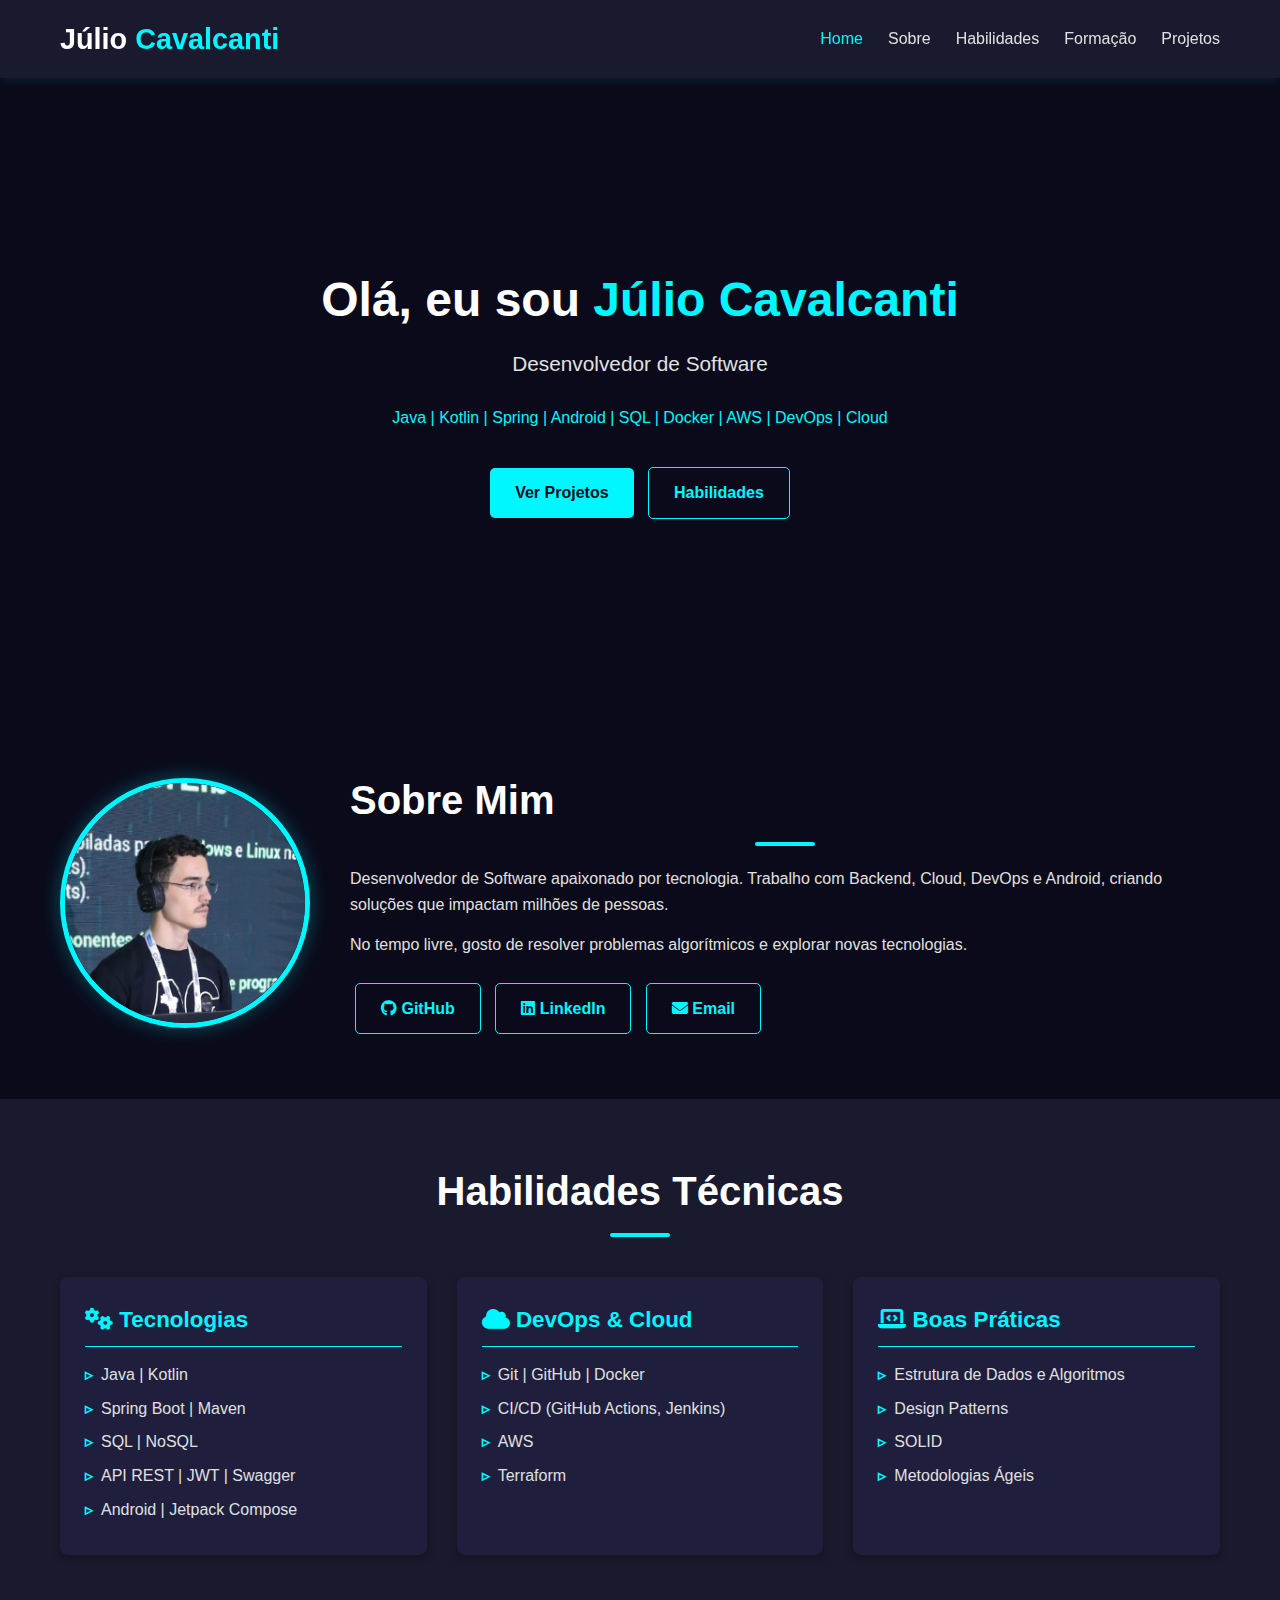
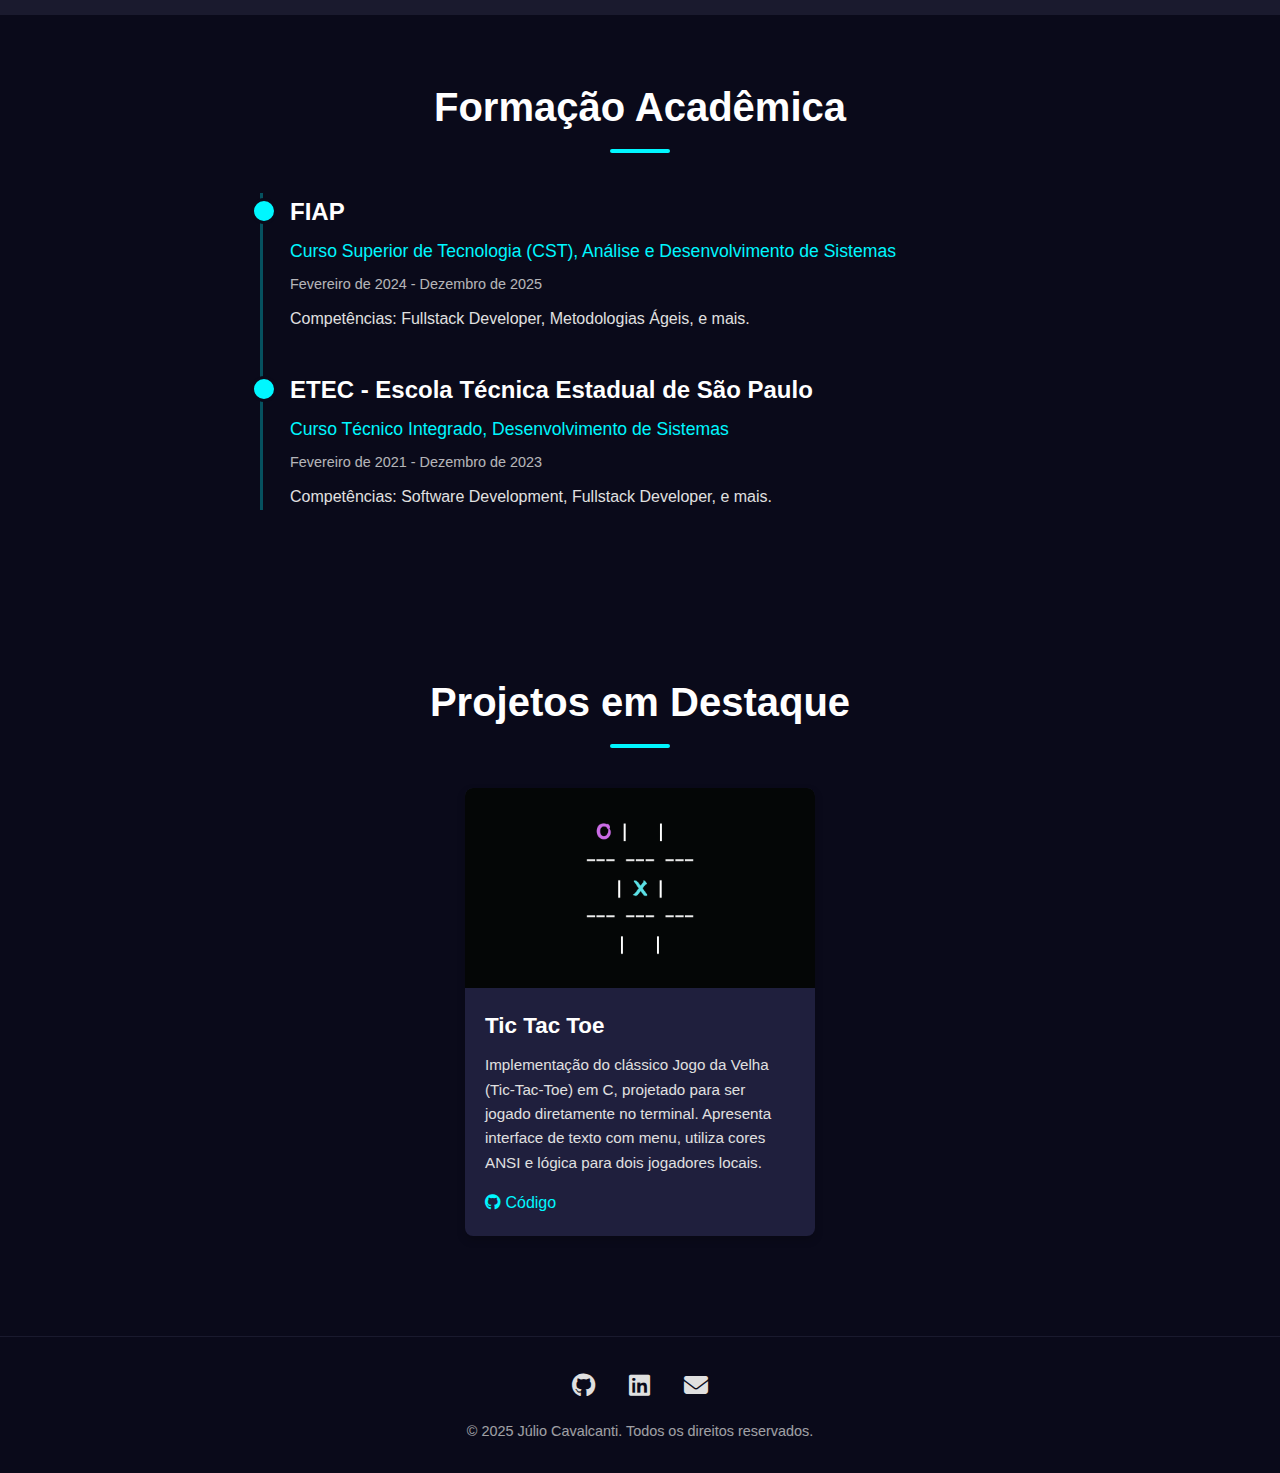
<file: index.html>
<!DOCTYPE html>
<html lang="pt-BR">
<head>
    <meta charset="UTF-8">
    <meta name="viewport" content="width=device-width, initial-scale=1.0">

    <title>Júlio Cavalcanti - Desenvolvedor de Software | Portfólio</title>

    <meta name="description" content="Portfólio de Júlio Cavalcanti, Desenvolvedor de Software especializado em Backend, Cloud, DevOps e Android. Veja meus projetos, habilidades e formação.">
    <meta name="keywords" content="Júlio Cavalcanti, desenvolvedor, software, backend, cloud, devops, android, java, kotlin, spring, portfolio, programador">
    <meta name="author" content="Júlio Cavalcanti">

    <meta property="og:title" content="Júlio Cavalcanti - Desenvolvedor de Software | Portfólio">
    <meta property="og:description" content="Portfólio de Júlio Cavalcanti, Desenvolvedor de Software especializado em Backend, Cloud, DevOps e Android.">
    <meta property="og:image" content="images/profile.jpg">
    <meta property="og:url" content="https://julioncavalcanti.github.io">
    <meta property="og:type" content="website">
    <meta property="og:site_name" content="Portfólio Júlio Cavalcanti">

    <meta name="twitter:card" content="summary_large_image">
    <meta name="twitter:title" content="Júlio Cavalcanti - Desenvolvedor de Software | Portfólio">
    <meta name="twitter:description" content="Portfólio de Júlio Cavalcanti, Desenvolvedor de Software especializado em Backend, Cloud, DevOps e Android.">
    <meta name="twitter:image" content="images/profile.jpg">

    <link rel="icon" href="images/profile.png">
    <link rel="apple-touch-icon" href="images/profile.png">

    <link rel="stylesheet" href="https://cdnjs.cloudflare.com/ajax/libs/font-awesome/6.4.0/css/all.min.css">
    <link rel="stylesheet" href="css/style.css">
</head>
<body>

    <header>
        <nav class="container">
            <a href="#hero" class="logo">Júlio <span>Cavalcanti</span></a>
            <ul>
                <li><a href="#hero" class="active">Home</a></li>
                <li><a href="#about">Sobre</a></li>
                <li><a href="#skills">Habilidades</a></li>
                <li><a href="#education">Formação</a></li>
                <li><a href="#projects">Projetos</a></li>
            </ul>
        </nav>
    </header>

    <main>
        <section id="hero">
            <div class="hero-content">
                <h1>Olá, eu sou <span>Júlio Cavalcanti</span></h1>
                <p class="subtitle">Desenvolvedor de Software</p>
                 <p class="tech-list">
                     Java | Kotlin | Spring | Android | SQL | Docker | AWS | DevOps | Cloud
                 </p>
                <a href="#projects" class="cta-button">Ver Projetos</a>
                <a href="#skills" class="cta-button secondary">Habilidades</a>
            </div>
        </section>

        <section id="about">
            <div class="container container-about">
                <div class="about-image">
                    <img src="images/profile.png" alt="Júlio Cavalcanti">
                </div>
                <div class="about-text">
                    <h2 class="section-title" style="text-align: left; margin: 0 0 20px 0;">Sobre Mim</h2>
                    <p>
                        Desenvolvedor de Software apaixonado por tecnologia. Trabalho com Backend, Cloud, DevOps e Android, criando soluções que impactam milhões de pessoas.
                    </p>
                    <p>
                        No tempo livre, gosto de resolver problemas algorítmicos e explorar novas tecnologias.
                    </p>
                     <a href="https://github.com/JulioNCavalcanti" target="_blank" class="cta-button secondary" style="margin-top: 10px;"><i class="fab fa-github"></i> GitHub</a>
                     <a href="https://www.linkedin.com/in/juliocavalcantidev/" target="_blank" class="cta-button secondary" style="margin-top: 10px;"><i class="fab fa-linkedin"></i> LinkedIn</a>
                     <a href="mailto:juliocavalcantidev@gmail.com" target="_blank" class="cta-button secondary" style="margin-top: 10px;"><i class="fas fa-envelope"></i> Email</a>
                </div>
            </div>
        </section>

        <section id="skills">
            <div class="container">
                <h2 class="section-title">Habilidades Técnicas</h2>
                <div class="skills-container">
                     <div class="skills-category">
                         <h3><i class="fas fa-cogs"></i> Tecnologias</h3>
                         <ul>
                             <li>Java | Kotlin</li>
                             <li>Spring Boot | Maven</li>
                             <li>SQL | NoSQL</li>
                             <li>API REST | JWT | Swagger</li>
                             <li>Android | Jetpack Compose</li>
                         </ul>
                     </div>
                     <div class="skills-category">
                         <h3><i class="fas fa-cloud"></i> DevOps & Cloud</h3>
                         <ul>
                             <li>Git | GitHub | Docker</li>
                             <li>CI/CD (GitHub Actions, Jenkins)</li>
                             <li>AWS</li>
                             <li>Terraform</li>
                         </ul>
                     </div>
                     <div class="skills-category">
                         <h3><i class="fas fa-laptop-code"></i> Boas Práticas</h3>
                         <ul>
                             <li>Estrutura de Dados e Algoritmos</li>
                             <li>Design Patterns</li>
                             <li>SOLID</li>
                             <li>Metodologias Ágeis</li>
                         </ul>
                     </div>
                </div>
            </div>
        </section>

         <section id="education">
            <div class="container">
                <h2 class="section-title">Formação Acadêmica</h2>
                <div class="education-timeline">
                    <div class="timeline-item">
                        <div class="timeline-content">
                            <h3>FIAP</h3>
                            <h4>Curso Superior de Tecnologia (CST), Análise e Desenvolvimento de Sistemas</h4>
                            <p class="date">Fevereiro de 2024 - Dezembro de 2025</p>
                            <p class="details">Competências: Fullstack Developer, Metodologias Ágeis, e mais.</p>
                        </div>
                    </div>
                     <div class="timeline-item">
                        <div class="timeline-content">
                            <h3>ETEC - Escola Técnica Estadual de São Paulo</h3>
                            <h4>Curso Técnico Integrado, Desenvolvimento de Sistemas</h4>
                            <p class="date">Fevereiro de 2021 - Dezembro de 2023</p>
                             <p class="details">Competências: Software Development, Fullstack Developer, e mais.</p>
                        </div>
                    </div>
                </div>
            </div>
        </section>

        <section id="projects">
            <div class="container">
                <h2 class="section-title">Projetos em Destaque</h2>
                <div class="projects-grid">
                    <div class="project-card">
                        <img src="images/tic-tac-toe-logo.png" alt="Project 1 Screenshot">
                        <div class="project-info">
                            <h3>Tic Tac Toe</h3>
                            <p>Implementação do clássico Jogo da Velha (Tic-Tac-Toe) em C, projetado para ser jogado diretamente no terminal. Apresenta interface de texto com menu, utiliza cores ANSI e lógica para dois jogadores locais.</p>
                            <div class="project-links">
                                <!-- <a href="#" target="_blank"><i class="fas fa-external-link-alt"></i> Demo</a> -->
                                <a href="https://github.com/JulioNCavalcanti/tic-tac-toe" target="_blank"><i class="fab fa-github"></i> Código</a>
                            </div>
                        </div>
                    </div>
                    </div>
                </div>
            </div>
        </section>
    </main>

    <footer>
        <div class="container">
             <div class="footer-links">
                 <a href="https://github.com/JulioNCavalcanti" target="_blank" aria-label="GitHub"><i class="fab fa-github"></i></a>
                 <a href="https://www.linkedin.com/in/juliocavalcantidev/" target="_blank" aria-label="LinkedIn"><i class="fab fa-linkedin"></i></a>
                 <a href="mailto:juliocavalcantidev@gmail.com" aria-label="Email"><i class="fas fa-envelope"></i></a>
             </div>
            <p>&copy; 2025 Júlio Cavalcanti. Todos os direitos reservados.</p>
        </div>
    </footer>

    <script src="js/script.js"></script>
</body>
</html>
</file>
<file: css/style.css>
:root {
    --primary-color: #0a0a1a;
    --secondary-color: #1a1a2e;
    --accent-color: #00f7ff;
    --text-color: #e0e0e0;
    --heading-color: #ffffff;
    --card-bg: #1f1f3d;
}

* {
    margin: 0;
    padding: 0;
    box-sizing: border-box;
}

body {
    font-family: 'Segoe UI', Tahoma, Geneva, Verdana, sans-serif;
    background-color: var(--primary-color);
    color: var(--text-color);
    line-height: 1.6;
    overflow-x: hidden;
}

.container {
    max-width: 1200px;
    margin: 0 auto;
    padding: 0 20px;
}

/* Header & Navigation */
header {
    background-color: var(--secondary-color);
    padding: 1rem 0;
    position: sticky;
    top: 0;
    z-index: 1000;
    box-shadow: 0 2px 10px rgba(0, 247, 255, 0.1);
}

nav {
    display: flex;
    justify-content: space-between;
    align-items: center;
}

.logo {
    font-size: 1.8rem;
    font-weight: bold;
    color: var(--heading-color);
    text-decoration: none;
}

.logo span {
    color: var(--accent-color);
}

nav ul {
    list-style: none;
    display: flex;
}

nav ul li {
    margin-left: 25px;
}

nav ul li a {
    color: var(--text-color);
    text-decoration: none;
    font-weight: 500;
    transition: color 0.3s ease;
}

nav ul li a:hover,
nav ul li a.active {
    color: var(--accent-color);
}

/* Hero Section */
#hero {
    min-height: 70vh;
    display: flex;
    align-items: center;
    justify-content: center;
    text-align: center;
    position: relative;
    padding: 40px 0;
}

.hero-content h1 {
    font-size: 3rem;
    margin-bottom: 0.5rem;
    color: var(--heading-color);
}

.hero-content h1 span {
    color: var(--accent-color);
}

.hero-content p.subtitle {
    font-size: 1.3rem;
    margin-bottom: 1.5rem;
    color: var(--text-color);
    max-width: 700px;
    margin-left: auto;
    margin-right: auto;
}
.hero-content .tech-list {
    font-size: 1rem;
    color: var(--accent-color);
    margin-bottom: 2rem;
    font-weight: 500;
}

.cta-button {
    display: inline-block;
    background-color: var(--accent-color);
    color: var(--primary-color);
    padding: 12px 25px;
    border-radius: 5px;
    text-decoration: none;
    font-weight: bold;
    transition: background-color 0.3s ease, transform 0.2s ease;
    margin: 5px;
}

.cta-button:hover {
    background-color: #00d1d8;
    transform: translateY(-2px);
}
.cta-button.secondary {
    background-color: transparent;
    color: var(--accent-color);
    border: 1px solid var(--accent-color);
}
.cta-button.secondary:hover {
    background-color: rgba(0, 247, 255, 0.1);
    color: #fff;
}


/* Sections General Styling */
section {
    padding: 60px 0;
}

h2.section-title {
    text-align: center;
    font-size: 2.5rem;
    margin-bottom: 40px;
    color: var(--heading-color);
    position: relative;
}

h2.section-title::after {
    content: '';
    display: block;
    width: 60px;
    height: 4px;
    background-color: var(--accent-color);
    margin: 10px auto 0;
    border-radius: 2px;
}

/* About Section */
#about .container-about {
    display: flex;
    align-items: flex-start;
    gap: 40px;
}

.about-image img {
    max-width: 250px;
    border-radius: 50%;
    border: 5px solid var(--accent-color);
    box-shadow: 0 0 20px rgba(0, 247, 255, 0.3);
    margin-top: 10px;
}

.about-text h3 {
    font-size: 1.8rem;
    color: var(--heading-color);
    margin-bottom: 15px;
}
.about-text p {
    margin-bottom: 15px;
}

/* Skills Section */
#skills {
    background-color: var(--secondary-color);
}
#skills .skills-container {
    display: grid;
    grid-template-columns: repeat(auto-fit, minmax(250px, 1fr));
    gap: 30px;
}
.skills-category {
    background-color: var(--card-bg);
    padding: 25px;
    border-radius: 8px;
    box-shadow: 0 4px 10px rgba(0,0,0,0.3);
}
.skills-category h3 {
    color: var(--accent-color);
    margin-bottom: 15px;
    font-size: 1.4rem;
    border-bottom: 1px solid var(--accent-color);
    padding-bottom: 8px;
}
.skills-category ul {
    list-style: none;
}
.skills-category ul li {
    margin-bottom: 8px;
    font-size: 1rem;
 }
.skills-category ul li::before {
    content: '▹';
    color: var(--accent-color);
    margin-right: 8px;
    font-weight: bold;
}

/* Education Section */
#education .education-timeline {
    position: relative;
    max-width: 800px;
    margin: 0 auto;
}
#education .education-timeline::before {
    content: '';
    position: absolute;
    left: 20px;
    top: 0;
    bottom: 0;
    width: 3px;
    background-color: var(--accent-color);
    opacity: 0.3;
}
.timeline-item {
    margin-bottom: 40px;
    position: relative;
    padding-left: 50px;
}
.timeline-item::before {
    content: '';
    position: absolute;
    left: 11px;
    top: 5px;
    width: 20px;
    height: 20px;
    background-color: var(--accent-color);
    border-radius: 50%;
    border: 3px solid var(--primary-color);
    z-index: 1;
}

.timeline-content h3 {
    font-size: 1.5rem;
    color: var(--heading-color);
    margin-bottom: 5px;
}
.timeline-content h4 {
    font-size: 1.1rem;
    color: var(--accent-color);
    margin-bottom: 8px;
    font-weight: 500;
}
.timeline-content p.date {
    font-size: 0.9rem;
    color: var(--text-color);
    opacity: 0.8;
    margin-bottom: 10px;
}
 .timeline-content p.details {
     font-size: 1rem;
 }


/* Projects Section */
#projects .projects-grid {
    display: flex;
    flex-wrap: wrap;
    justify-content: center;
    gap: 30px;
}

.project-card {
    background-color: var(--card-bg);
    border-radius: 8px;
    overflow: hidden;
    box-shadow: 0 4px 8px rgba(0, 0, 0, 0.2);
    transition: transform 0.3s ease, box-shadow 0.3s ease;
    display: flex;
    flex-direction: column;
    width: 350px;
}

.project-card:hover {
    transform: translateY(-5px);
    box-shadow: 0 8px 16px rgba(0, 247, 255, 0.15);
}

.project-card img {
    width: 100%;
    height: 200px;
    object-fit: cover;
    display: block;
}

.project-info {
    padding: 20px;
    flex-grow: 1; 
    display: flex;
    flex-direction: column;
    justify-content: space-between; 
}

.project-info h3 {
    font-size: 1.4rem;
    color: var(--heading-color);
    margin-bottom: 10px;
}

.project-info p {
    font-size: 0.95rem;
    margin-bottom: 15px;
    flex-grow: 1; 
}

.project-links a {
    color: var(--accent-color);
    text-decoration: none;
    margin-right: 15px;
    font-weight: 500;
}

.project-links a:hover {
    text-decoration: underline;
}

/* Footer */
footer {
    text-align: center;
    padding: 30px 0;
    margin-top: 40px;
    background-color: var(--primary-color);
    border-top: 1px solid var(--secondary-color);
}
.footer-links a {
    color: var(--text-color);
    margin: 0 15px;
    text-decoration: none;
    font-size: 1.5rem;
    transition: color 0.3s ease;
}
.footer-links a:hover {
    color: var(--accent-color);
}
footer p {
    margin-top: 15px;
    font-size: 0.9rem;
    opacity: 0.7;
}

/* Responsive Design */
@media (max-width: 992px) {
    .about-image img {
        max-width: 200px;
    }
}

@media (max-width: 768px) {
    .hero-content h1 {
        font-size: 2.5rem;
    }
    .hero-content p.subtitle {
        font-size: 1.1rem;
    }
    .hero-content .tech-list {
        font-size: 0.9rem;
    }
    nav ul {
        display: none;
    }
    #about .container-about {
        flex-direction: column;
        text-align: center;
        align-items: center;
    }
    .about-image {
        margin-bottom: 30px;
    }
    .about-image img {
        max-width: 180px;
    }
    h2.section-title {
        font-size: 2rem;
    }
    #education .education-timeline::before {
        left: 10px;
    }
    .timeline-item {
        padding-left: 40px;
    }
    .timeline-item::before {
        left: 1px;
        width: 18px;
        height: 18px;
    }
}
@media (max-width: 480px) {
    .hero-content h1 {
        font-size: 2rem;
    }
    .hero-content p.subtitle {
        font-size: 1rem;
    }
    .cta-button {
        padding: 10px 20px;
        font-size: 0.9rem;
    }
    #skills .skills-container {
        grid-template-columns: 1fr;
    }
}
</file>
